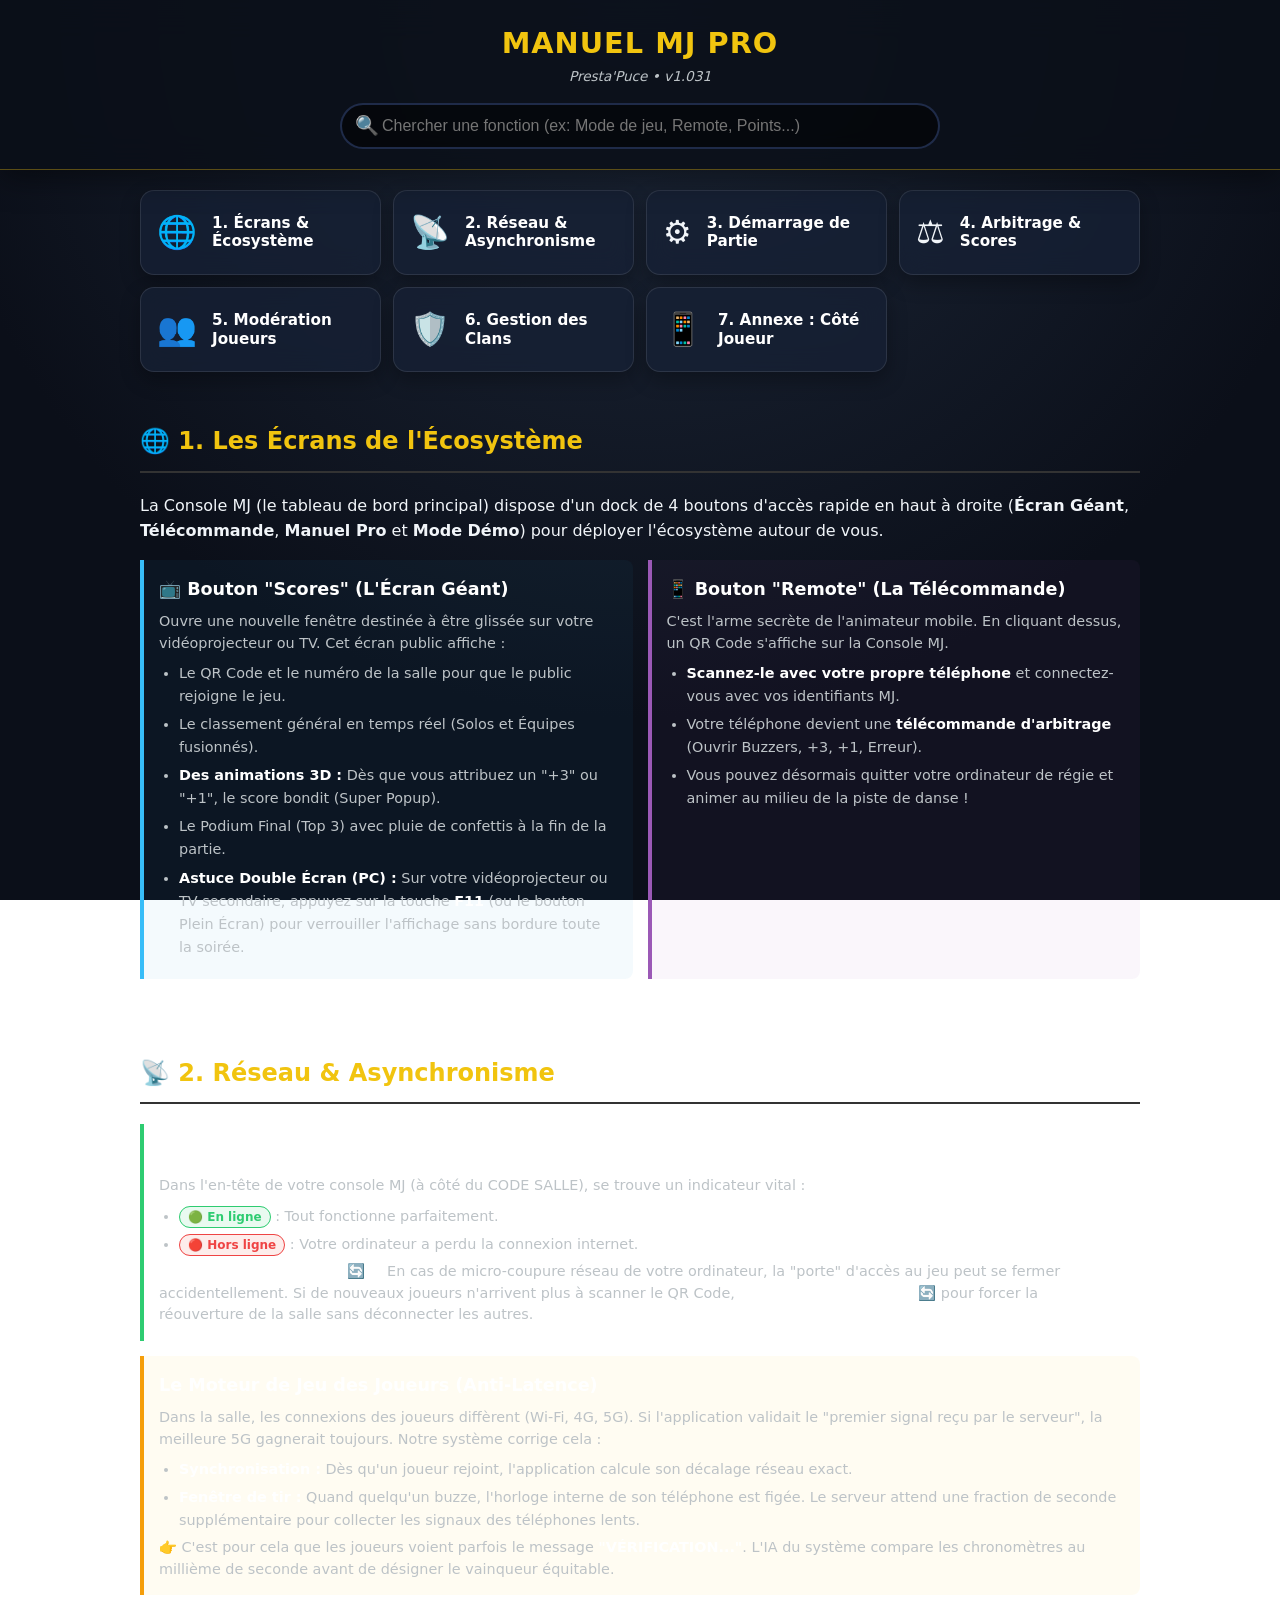
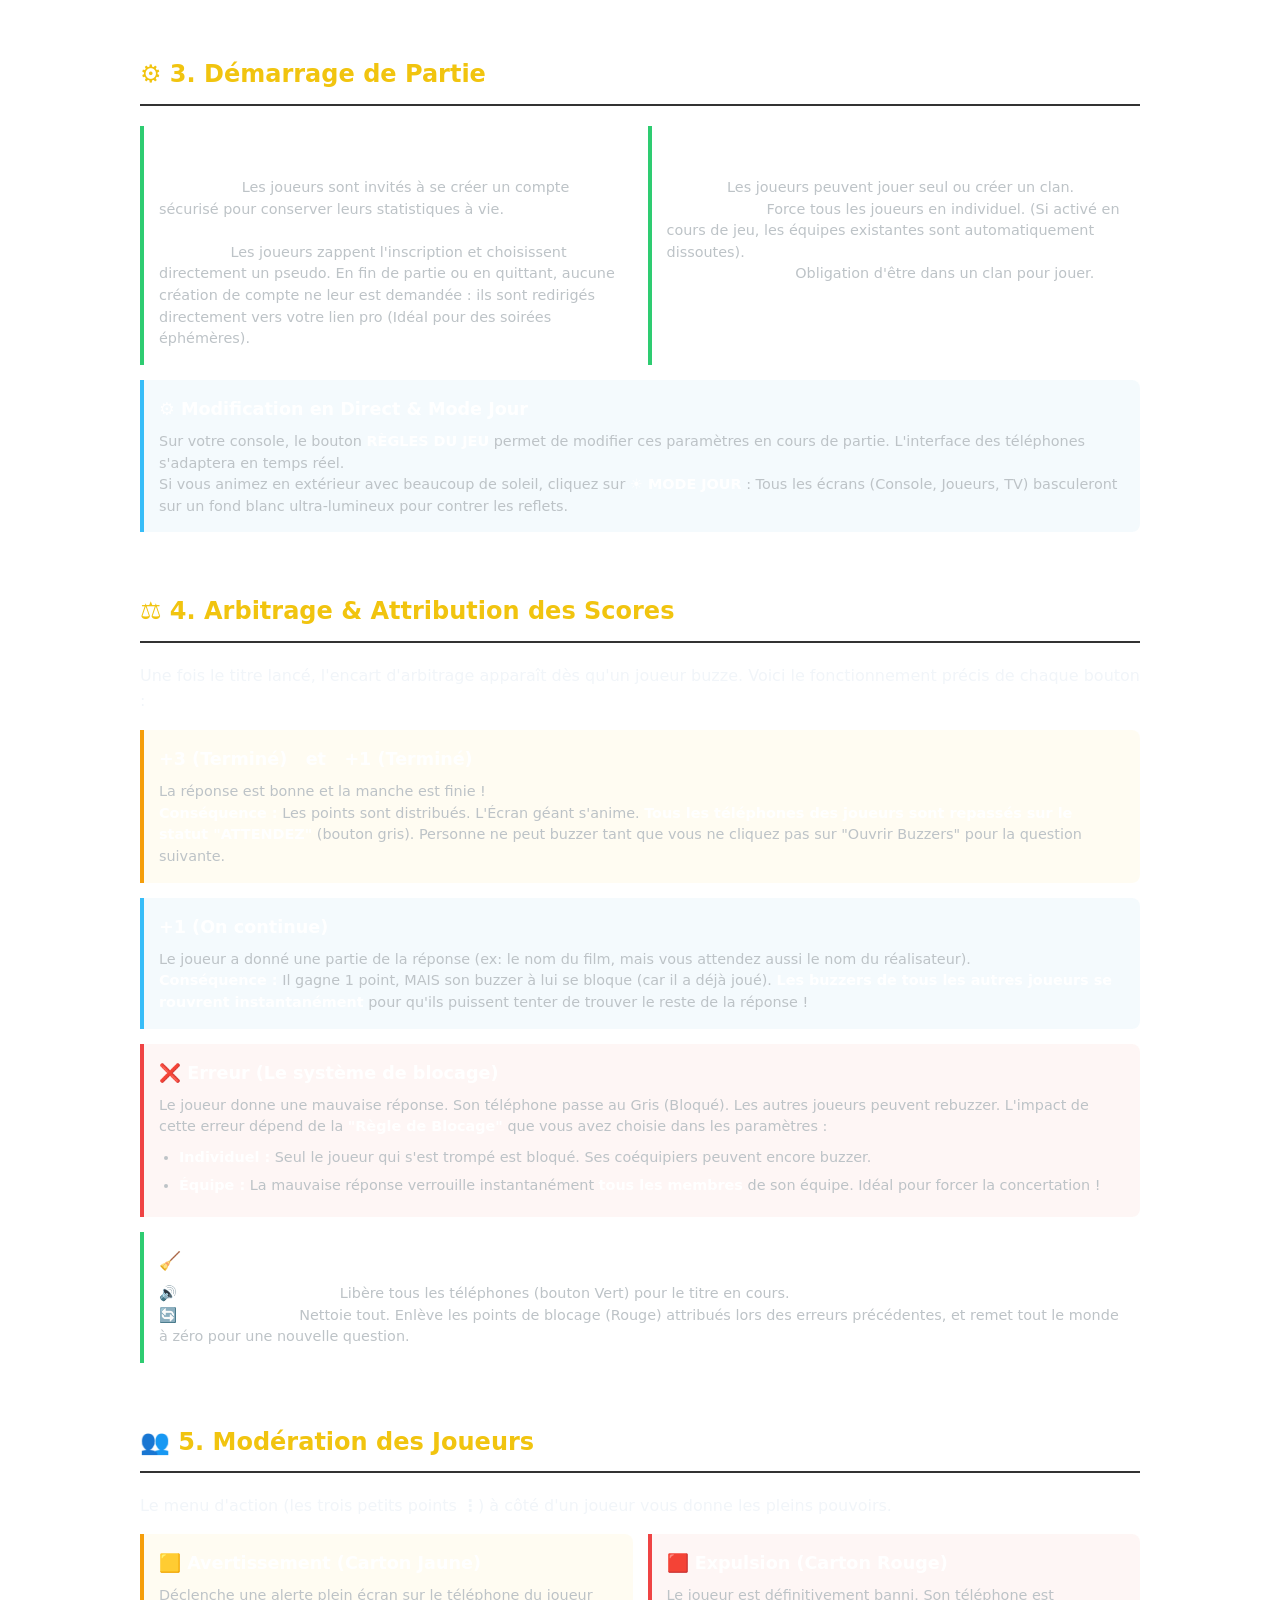
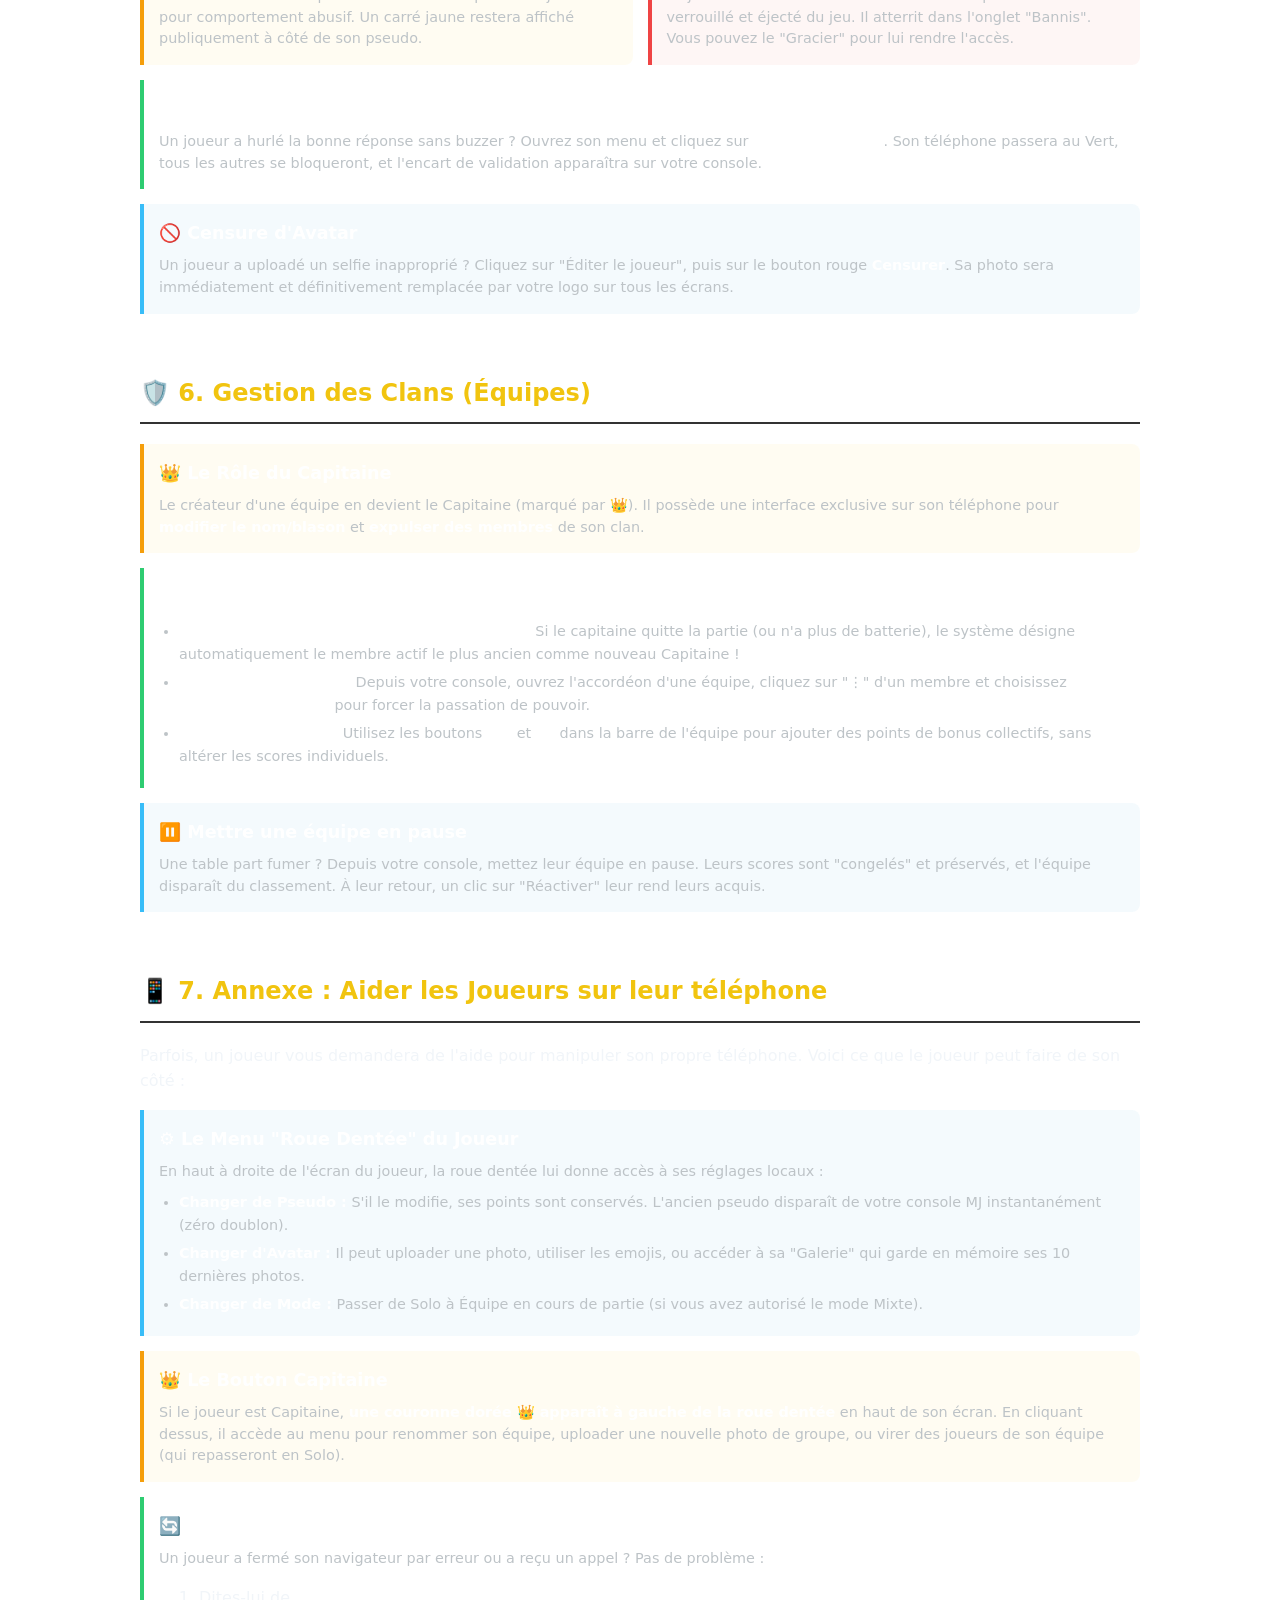
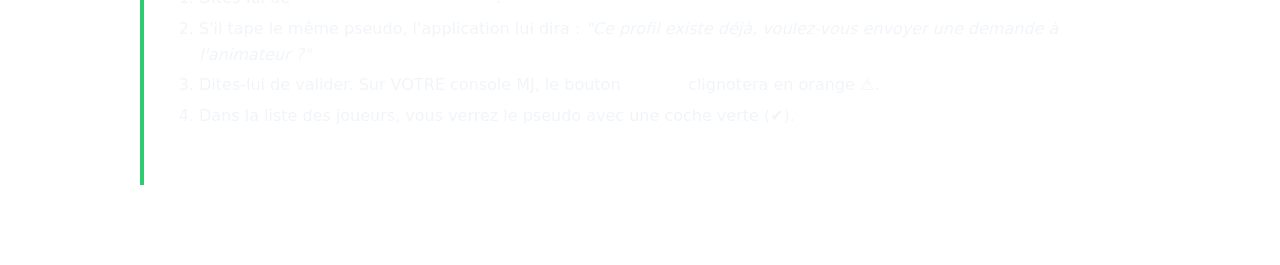
<file: guide.html>
<!DOCTYPE html>
<html lang="fr">
<head>
    <meta charset="UTF-8">
    <meta name="viewport" content="width=device-width, initial-scale=1.0, maximum-scale=1.0, user-scalable=no">
    <title>Guide d'utilisation Pro - Presta'Puce</title>
    <script src="config.js"></script>
    <link rel="icon" id="page-favicon" type="image/png">
    <script>
        document.addEventListener("DOMContentLoaded", () => {
            document.title = `Guide d'utilisation Pro - Presta'Puce (v${APP_CONFIG.VERSIONS.GUIDE})`;
            const favicon = document.getElementById('page-favicon');
            if(favicon) favicon.href = APP_CONFIG.LOGO_URL;
            const versionSpan = document.getElementById('display-guide-version');
            if(versionSpan) versionSpan.innerText = APP_CONFIG.VERSIONS.GUIDE;
        });

        // 🚀 FONCTION POUR IGNORER LES ACCENTS ET CÉDILLES
        function removeAccents(str) {
            if (!str) return "";
            return str.normalize("NFD").replace(/[\u0300-\u036f]/g, "");
        }

        // 🚀 MOTEUR DE RECHERCHE DYNAMIQUE INTÉGRÉ
        function searchGuide() {
            const rawQuery = document.getElementById('search-input').value.toLowerCase().trim();
            const query = removeAccents(rawQuery);
            
            const sections = document.querySelectorAll('.guide-section');
            const toc = document.getElementById('toc-grid');
            const noRes = document.getElementById('no-results');
            
            if (query.length < 2) {
                toc.style.display = 'grid';
                sections.forEach(s => s.style.display = 'block');
                noRes.style.display = 'none';
                return;
            }
            
            toc.style.display = 'none';
            let found = 0;
            
            sections.forEach(sec => {
                const text = removeAccents(sec.innerText.toLowerCase());
                const keywords = removeAccents((sec.getAttribute('data-keywords') || "").toLowerCase());
                
                if (text.includes(query) || keywords.includes(query)) {
                    sec.style.display = 'block';
                    found++;
                } else {
                    sec.style.display = 'none';
                }
            });
            
            noRes.style.display = found === 0 ? 'block' : 'none';
        }

        function scrollToSection(id) {
            document.getElementById(id).scrollIntoView({ behavior: 'smooth', block: 'start' });
        }
    </script>
    <style>
        :root { 
            --bg: #0b0f19; 
            --card: rgba(23, 32, 53, 0.78); 
            --card-light: rgba(36, 50, 82, 0.88);
            --accent: #f1c40f; 
            --text: #f1f5f9; 
            --mj: #2ecc71; 
            --blue: #38bdf8; 
            --danger: #ef4444;
            --gold: #f59e0b;
        }
        
        body { font-family: 'Segoe UI', system-ui, -apple-system, sans-serif; background: radial-gradient(circle at 50% 0%, #1e293b 0%, #0b0f19 65%); background-attachment: fixed; color: var(--text); margin: 0; padding: 0; line-height: 1.6; overflow-x: hidden; }
        
        ::-webkit-scrollbar { width: 8px; }
        ::-webkit-scrollbar-track { background: rgba(0,0,0,0.2); }
        ::-webkit-scrollbar-thumb { background: var(--accent); border-radius: 4px; }

        .sticky-header { position: sticky; top: 0; background: rgba(11, 15, 25, 0.88); backdrop-filter: blur(18px); padding: 20px; z-index: 100; border-bottom: 1px solid rgba(241, 196, 15, 0.35); box-shadow: 0 8px 30px rgba(0,0,0,0.45); display: flex; flex-direction: column; align-items: center; gap: 15px; }
        .header-titles { text-align: center; }
        .header-titles h1 { margin: 0; color: var(--accent); font-size: 1.8rem; text-transform: uppercase; letter-spacing: 1px; }
        .header-titles p { margin: 0; color: #bdc3c7; font-size: 0.85rem; font-style: italic; }
        
        .search-container { width: 100%; max-width: 600px; position: relative; }
        .search-container input { width: 100%; padding: 12px 20px 12px 40px; border-radius: 30px; border: 2px solid var(--card-light); background: rgba(0,0,0,0.5); color: white; font-size: 1rem; box-sizing: border-box; outline: none; transition: 0.3s; }
        .search-container input:focus { border-color: var(--accent); box-shadow: 0 0 15px rgba(241, 196, 15, 0.2); background: rgba(0,0,0,0.8); }
        .search-icon { position: absolute; left: 15px; top: 50%; transform: translateY(-50%); font-size: 1.2rem; pointer-events: none; }

        .toc-grid { display: grid; grid-template-columns: repeat(auto-fit, minmax(220px, 1fr)); gap: 12px; padding: 20px; max-width: 1000px; margin: 0 auto; }
        .toc-card { background: var(--card); backdrop-filter: blur(12px); border: 1px solid rgba(255,255,255,0.1); border-radius: 14px; padding: 16px; display: flex; align-items: center; gap: 15px; cursor: pointer; transition: all 0.25s cubic-bezier(0.2, 0.8, 0.2, 1); box-shadow: 0 8px 20px rgba(0,0,0,0.3); }
        .toc-card:hover { transform: translateY(-4px); border-color: var(--accent); background: var(--card-light); box-shadow: 0 12px 25px rgba(241, 196, 15, 0.15); }
        .toc-icon { font-size: 2rem; flex-shrink: 0; }
        .toc-title { font-weight: bold; font-size: 0.95rem; color: white; line-height: 1.2; }

        main { padding: 10px 20px 40px 20px; max-width: 1000px; margin: 0 auto; }
        .guide-section { margin-bottom: 40px; padding-top: 20px; }
        .section-header { display: flex; align-items: center; gap: 15px; margin-bottom: 20px; border-bottom: 2px solid #333; padding-bottom: 10px; }
        .section-header h2 { margin: 0; color: var(--accent); font-size: 1.5rem; }
        
        .chunk-grid { display: grid; grid-template-columns: repeat(auto-fit, minmax(280px, 1fr)); gap: 15px; }
        .chunk { background: rgba(255,255,255,0.03); border-left: 4px solid var(--mj); border-radius: 0 8px 8px 0; padding: 15px; margin-bottom: 15px; }
        .chunk.blue { border-left-color: var(--blue); background: rgba(52, 152, 219, 0.05); }
        .chunk.red { border-left-color: var(--danger); background: rgba(231, 76, 60, 0.05); }
        .chunk.gold { border-left-color: var(--gold); background: rgba(241, 196, 15, 0.05); }
        .chunk.purple { border-left-color: #9b59b6; background: rgba(155, 89, 182, 0.05); }
        
        .chunk h4 { margin: 0 0 8px 0; font-size: 1.1rem; display: flex; align-items: center; gap: 8px; color: white; }
        .chunk p { margin: 0; font-size: 0.9rem; color: #bdc3c7; line-height: 1.5; }
        .chunk ul { margin: 8px 0 0 0; padding-left: 20px; font-size: 0.9rem; color: #bdc3c7; }
        .chunk li { margin-bottom: 5px; }
        .chunk b { color: white; }

        .badge { padding: 3px 8px; border-radius: 12px; font-size: 0.75rem; font-weight: bold; border: 1px solid currentColor; }
        .b-green { color: var(--mj); background: rgba(46, 204, 113, 0.1); }
        .b-red { color: var(--danger); background: rgba(231, 76, 60, 0.1); }

        #no-results { display: none; text-align: center; padding: 40px 20px; color: #7f8c8d; font-size: 1.1rem; font-style: italic; }
    </style>
</head>
<body>

    <!-- EN-TÊTE FIXE AVEC BARRE DE RECHERCHE -->
    <div class="sticky-header">
        <div class="header-titles">
            <h1>Manuel MJ Pro</h1>
            <p>Presta'Puce • v<span id="display-guide-version"></span></p>
        </div>
        <div class="search-container">
            <span class="search-icon">🔍</span>
            <input type="text" id="search-input" placeholder="Chercher une fonction (ex: Mode de jeu, Remote, Points...)" oninput="searchGuide()">
        </div>
    </div>

    <!-- MENU RAPIDE (Table des matières) -->
    <div class="toc-grid" id="toc-grid">
        <div class="toc-card" onclick="scrollToSection('sec-ecosysteme')">
            <div class="toc-icon">🌐</div><div class="toc-title">1. Écrans & Écosystème</div>
        </div>
        <div class="toc-card" onclick="scrollToSection('sec-reseau')">
            <div class="toc-icon">📡</div><div class="toc-title">2. Réseau & Asynchronisme</div>
        </div>
        <div class="toc-card" onclick="scrollToSection('sec-modes')">
            <div class="toc-icon">⚙️</div><div class="toc-title">3. Démarrage de Partie</div>
        </div>
        <div class="toc-card" onclick="scrollToSection('sec-arbitrage')">
            <div class="toc-icon">⚖️</div><div class="toc-title">4. Arbitrage & Scores</div>
        </div>
        <div class="toc-card" onclick="scrollToSection('sec-joueurs')">
            <div class="toc-icon">👥</div><div class="toc-title">5. Modération Joueurs</div>
        </div>
        <div class="toc-card" onclick="scrollToSection('sec-equipes')">
            <div class="toc-icon">🛡️</div><div class="toc-title">6. Gestion des Clans</div>
        </div>
        <div class="toc-card" onclick="scrollToSection('sec-annexe')">
            <div class="toc-icon">📱</div><div class="toc-title">7. Annexe : Côté Joueur</div>
        </div>
    </div>

    <main>
        <div id="no-results">Aucun résultat ne correspond à votre recherche...</div>

        <!-- SECTION 1 : L'ÉCOSYSTÈME -->
        <div class="guide-section" id="sec-ecosysteme" data-keywords="écosystème écrans boutons haut remote télécommande scores écran géant qr code">
            <div class="section-header">
                <h2>🌐 1. Les Écrans de l'Écosystème</h2>
            </div>
            
            <p>La Console MJ (le tableau de bord principal) dispose d'un dock de 4 boutons d'accès rapide en haut à droite (<b>Écran Géant</b>, <b>Télécommande</b>, <b>Manuel Pro</b> et <b>Mode Démo</b>) pour déployer l'écosystème autour de vous.</p>

            <div class="chunk-grid">
                <div class="chunk blue">
                    <h4>📺 Bouton "Scores" (L'Écran Géant)</h4>
                    <p>Ouvre une nouvelle fenêtre destinée à être glissée sur votre vidéoprojecteur ou TV. Cet écran public affiche :</p>
                    <ul>
                        <li>Le QR Code et le numéro de la salle pour que le public rejoigne le jeu.</li>
                        <li>Le classement général en temps réel (Solos et Équipes fusionnés).</li>
                        <li><b>Des animations 3D :</b> Dès que vous attribuez un "+3" ou "+1", le score bondit (Super Popup).</li>
                        <li>Le Podium Final (Top 3) avec pluie de confettis à la fin de la partie.</li>
                        <li><b>Astuce Double Écran (PC) :</b> Sur votre vidéoprojecteur ou TV secondaire, appuyez sur la touche <b>F11</b> (ou le bouton Plein Écran) pour verrouiller l'affichage sans bordure toute la soirée.</li>
                    </ul>
                </div>
                
                <div class="chunk purple">
                    <h4>📱 Bouton "Remote" (La Télécommande)</h4>
                    <p>C'est l'arme secrète de l'animateur mobile. En cliquant dessus, un QR Code s'affiche sur la Console MJ.</p>
                    <ul>
                        <li><b>Scannez-le avec votre propre téléphone</b> et connectez-vous avec vos identifiants MJ.</li>
                        <li>Votre téléphone devient une <b>télécommande d'arbitrage</b> (Ouvrir Buzzers, +3, +1, Erreur).</li>
                        <li>Vous pouvez désormais quitter votre ordinateur de régie et animer au milieu de la piste de danse !</li>
                    </ul>
                </div>
            </div>
        </div>

        <!-- SECTION 2 : RÉSEAU & MOTEUR -->
        <div class="guide-section" id="sec-reseau" data-keywords="réseau wifi 4g 5g ping latence asynchrone vérification temps voyant connexion déconnexion plantage porte verte rouge réparation">
            <div class="section-header">
                <h2>📡 2. Réseau & Asynchronisme</h2>
            </div>
            
            <div class="chunk">
                <h4>Le Voyant Réseau Console (MJ)</h4>
                <p>Dans l'en-tête de votre console MJ (à côté du CODE SALLE), se trouve un indicateur vital :</p>
                <ul>
                    <li><span class="badge b-green">🟢 En ligne</span> : Tout fonctionne parfaitement.</li>
                    <li><span class="badge b-red">🔴 Hors ligne</span> : Votre ordinateur a perdu la connexion internet.</li>
                </ul>
                <p><b>Le Bouton de Secours (🔄) :</b> En cas de micro-coupure réseau de votre ordinateur, la "porte" d'accès au jeu peut se fermer accidentellement. Si de nouveaux joueurs n'arrivent plus à scanner le QR Code, <b>cliquez sur ce bouton 🔄</b> pour forcer la réouverture de la salle sans déconnecter les autres.</p>
            </div>

            <div class="chunk gold">
                <h4>Le Moteur de Jeu des Joueurs (Anti-Latence)</h4>
                <p>Dans la salle, les connexions des joueurs diffèrent (Wi-Fi, 4G, 5G). Si l'application validait le "premier signal reçu par le serveur", la meilleure 5G gagnerait toujours. Notre système corrige cela :</p>
                <ul>
                    <li><b>Synchronisation :</b> Dès qu'un joueur rejoint, l'application calcule son décalage réseau exact.</li>
                    <li><b>Fenêtre de tir :</b> Quand quelqu'un buzze, l'horloge interne de son téléphone est figée. Le serveur attend une fraction de seconde supplémentaire pour collecter les signaux des téléphones lents.</li>
                </ul>
                <p>👉 C'est pour cela que les joueurs voient parfois le message <b>"VÉRIFICATION..."</b>. L'IA du système compare les chronomètres au millième de seconde avant de désigner le vainqueur équitable.</p>
            </div>
        </div>

        <!-- SECTION 3 : MODES DE JEU -->
        <div class="guide-section" id="sec-modes" data-keywords="mode de jeu création démarrage mixte solo équipe paramétrage règles connexion rapide complet jour nuit fond écran">
            <div class="section-header">
                <h2>⚙️ 3. Démarrage de Partie</h2>
            </div>

            <div class="chunk-grid">
                <div class="chunk">
                    <h4>Parcours de Connexion</h4>
                    <p><b>Complet :</b> Les joueurs sont invités à se créer un compte sécurisé pour conserver leurs statistiques à vie.<br><br>
                    <b>Rapide :</b> Les joueurs zappent l'inscription et choisissent directement un pseudo. En fin de partie ou en quittant, aucune création de compte ne leur est demandée : ils sont redirigés directement vers votre lien pro (Idéal pour des soirées éphémères).</p>
                </div>
                
                <div class="chunk">
                    <h4>Les 3 Modes de Jeu</h4>
                    <p><b>Mixte :</b> Les joueurs peuvent jouer seul ou créer un clan.<br>
                    <b>100% Solo :</b> Force tous les joueurs en individuel. (Si activé en cours de jeu, les équipes existantes sont automatiquement dissoutes).<br>
                    <b>100% Équipes :</b> Obligation d'être dans un clan pour jouer.</p>
                </div>
            </div>

            <div class="chunk blue">
                <h4>⚙️ Modification en Direct & Mode Jour</h4>
                <p>Sur votre console, le bouton <b>RÈGLES DU JEU</b> permet de modifier ces paramètres en cours de partie. L'interface des téléphones s'adaptera en temps réel.</p>
                <p>Si vous animez en extérieur avec beaucoup de soleil, cliquez sur <b>☀️ MODE JOUR</b> : Tous les écrans (Console, Joueurs, TV) basculeront sur un fond blanc ultra-lumineux pour contrer les reflets.</p>
            </div>
        </div>

        <!-- SECTION 4 : ARBITRAGE & SCORES -->
        <div class="guide-section" id="sec-arbitrage" data-keywords="points score arbitrage erreur valide continuer terminé validation ouvrir buzzers reset titre blocage équipe individuel">
            <div class="section-header">
                <h2>⚖️ 4. Arbitrage & Attribution des Scores</h2>
            </div>
            
            <p>Une fois le titre lancé, l'encart d'arbitrage apparaît dès qu'un joueur buzze. Voici le fonctionnement précis de chaque bouton :</p>

            <div class="chunk gold">
                <h4>+3 (Terminé)  &nbsp; et &nbsp;  +1 (Terminé)</h4>
                <p>La réponse est bonne et la manche est finie !<br>
                <b>Conséquence :</b> Les points sont distribués. L'Écran géant s'anime. <b>Tous les téléphones des joueurs sont repassés sur le statut "ATTENDEZ"</b> (bouton gris). Personne ne peut buzzer tant que vous ne cliquez pas sur "Ouvrir Buzzers" pour la question suivante.</p>
            </div>

            <div class="chunk blue">
                <h4>+1 (On continue)</h4>
                <p>Le joueur a donné une partie de la réponse (ex: le nom du film, mais vous attendez aussi le nom du réalisateur).<br>
                <b>Conséquence :</b> Il gagne 1 point, MAIS son buzzer à lui se bloque (car il a déjà joué). <b>Les buzzers de tous les autres joueurs se rouvrent instantanément</b> pour qu'ils puissent tenter de trouver le reste de la réponse !</p>
            </div>

            <div class="chunk red">
                <h4>❌ Erreur (Le système de blocage)</h4>
                <p>Le joueur donne une mauvaise réponse. Son téléphone passe au Gris (Bloqué). Les autres joueurs peuvent rebuzzer. L'impact de cette erreur dépend de la <b>"Règle de Blocage"</b> que vous avez choisie dans les paramètres :</p>
                <ul>
                    <li><b>Individuel :</b> Seul le joueur qui s'est trompé est bloqué. Ses coéquipiers peuvent encore buzzer.</li>
                    <li><b>Équipe :</b> La mauvaise réponse verrouille instantanément <b>tous les membres</b> de son équipe. Idéal pour forcer la concertation !</li>
                </ul>
            </div>
            
            <div class="chunk">
                <h4>🧹 Boutons d'État Global</h4>
                <p><b>🔊 OUVRIR BUZZERS :</b> Libère tous les téléphones (bouton Vert) pour le titre en cours.<br>
                <b>🔄 RESET TITRE :</b> Nettoie tout. Enlève les points de blocage (Rouge) attribués lors des erreurs précédentes, et remet tout le monde à zéro pour une nouvelle question.</p>
            </div>
        </div>

        <!-- SECTION 5 : GESTION JOUEURS -->
        <div class="guide-section" id="sec-joueurs" data-keywords="joueur modération gérer jaune rouge avertissement carton expulsion bannissement censure forcer forçage main recherche">
            <div class="section-header">
                <h2>👥 5. Modération des Joueurs</h2>
            </div>

            <p style="margin-bottom:15px;">Le menu d'action (les trois petits points <b>⋮</b>) à côté d'un joueur vous donne les pleins pouvoirs.</p>

            <div class="chunk-grid">
                <div class="chunk gold">
                    <h4>🟨 Avertissement (Carton Jaune)</h4>
                    <p>Déclenche une alerte plein écran sur le téléphone du joueur pour comportement abusif. Un carré jaune restera affiché publiquement à côté de son pseudo.</p>
                </div>
                
                <div class="chunk red">
                    <h4>🟥 Expulsion (Carton Rouge)</h4>
                    <p>Le joueur est définitivement banni. Son téléphone est verrouillé et éjecté du jeu. Il atterrit dans l'onglet "Bannis". Vous pouvez le "Gracier" pour lui rendre l'accès.</p>
                </div>
            </div>

            <div class="chunk">
                <h4>⚡ Forcer le buzzer (La Main Levée)</h4>
                <p>Un joueur a hurlé la bonne réponse sans buzzer ? Ouvrez son menu et cliquez sur <b>Forcer le buzzer</b>. Son téléphone passera au Vert, tous les autres se bloqueront, et l'encart de validation apparaîtra sur votre console.</p>
            </div>

            <div class="chunk blue">
                <h4>🚫 Censure d'Avatar</h4>
                <p>Un joueur a uploadé un selfie inapproprié ? Cliquez sur "Éditer le joueur", puis sur le bouton rouge <b>Censurer</b>. Sa photo sera immédiatement et définitivement remplacée par votre logo sur tous les écrans.</p>
            </div>
        </div>

        <!-- SECTION 6 : ÉQUIPES -->
        <div class="guide-section" id="sec-equipes" data-keywords="équipe clan système capitaine couronne trône succession automatique pause transfert ajustement bonus point">
            <div class="section-header">
                <h2>🛡️ 6. Gestion des Clans (Équipes)</h2>
            </div>

            <div class="chunk gold">
                <h4>👑 Le Rôle du Capitaine</h4>
                <p>Le créateur d'une équipe en devient le Capitaine (marqué par 👑). Il possède une interface exclusive sur son téléphone pour <b>modifier le nom/blason</b> et <b>expulser des membres</b> de son clan.</p>
            </div>

            <div class="chunk">
                <h4>L'Intelligence du Système d'Équipe</h4>
                <ul>
                    <li><b>Succession Automatique (Anti-Trône Vide) :</b> Si le capitaine quitte la partie (ou n'a plus de batterie), le système désigne automatiquement le membre actif le plus ancien comme nouveau Capitaine !</li>
                    <li><b>Transfert Forcé (MJ) :</b> Depuis votre console, ouvrez l'accordéon d'une équipe, cliquez sur "⋮" d'un membre et choisissez <b>Nommer Capitaine</b> pour forcer la passation de pouvoir.</li>
                    <li><b>Ajustement Bonus :</b> Utilisez les boutons <b>[+]</b> et <b>[-]</b> dans la barre de l'équipe pour ajouter des points de bonus collectifs, sans altérer les scores individuels.</li>
                </ul>
            </div>

            <div class="chunk blue">
                <h4>⏸️ Mettre une équipe en pause</h4>
                <p>Une table part fumer ? Depuis votre console, mettez leur équipe en pause. Leurs scores sont "congelés" et préservés, et l'équipe disparaît du classement. À leur retour, un clic sur "Réactiver" leur rend leurs acquis.</p>
            </div>
        </div>

        <!-- SECTION 7 : ANNEXE JOUEUR -->
        <div class="guide-section" id="sec-annexe" data-keywords="aide joueur téléphone menu couronne modifier changer pseudo déconnexion avatar erreur aide">
            <div class="section-header">
                <h2>📱 7. Annexe : Aider les Joueurs sur leur téléphone</h2>
            </div>
            
            <p>Parfois, un joueur vous demandera de l'aide pour manipuler son propre téléphone. Voici ce que le joueur peut faire de son côté :</p>

            <div class="chunk blue">
                <h4>⚙️ Le Menu "Roue Dentée" du Joueur</h4>
                <p>En haut à droite de l'écran du joueur, la roue dentée lui donne accès à ses réglages locaux :</p>
                <ul>
                    <li><b>Changer de Pseudo :</b> S'il le modifie, ses points sont conservés. L'ancien pseudo disparaît de votre console MJ instantanément (zéro doublon).</li>
                    <li><b>Changer d'Avatar :</b> Il peut uploader une photo, utiliser les emojis, ou accéder à sa "Galerie" qui garde en mémoire ses 10 dernières photos.</li>
                    <li><b>Changer de Mode :</b> Passer de Solo à Équipe en cours de partie (si vous avez autorisé le mode Mixte).</li>
                </ul>
            </div>
            
            <div class="chunk gold">
                <h4>👑 Le Bouton Capitaine</h4>
                <p>Si le joueur est Capitaine, <b>une couronne dorée 👑 apparaît à gauche de la roue dentée</b> en haut de son écran. En cliquant dessus, il accède au menu pour renommer son équipe, uploader une nouvelle photo de groupe, ou virer des joueurs de son équipe (qui repasseront en Solo).</p>
            </div>
            
            <div class="chunk">
                <h4>🔄 Le Système de Reconnexion Automatique</h4>
                <p>Un joueur a fermé son navigateur par erreur ou a reçu un appel ? Pas de problème :</p>
                <ol>
                    <li>Dites-lui de <b>re-scanner le QR Code</b>.</li>
                    <li>S'il tape le même pseudo, l'application lui dira : <i>"Ce profil existe déjà, voulez-vous envoyer une demande à l'animateur ?"</i></li>
                    <li>Dites-lui de valider. Sur VOTRE console MJ, le bouton <b>"Tous"</b> clignotera en orange ⚠️.</li>
                    <li>Dans la liste des joueurs, vous verrez le pseudo avec une coche verte (✔). <b>Cliquez sur ✔ pour l'autoriser à récupérer son score !</b></li>
                </ol>
            </div>
        </div>

    </main>

</body>
</html>
</file>
